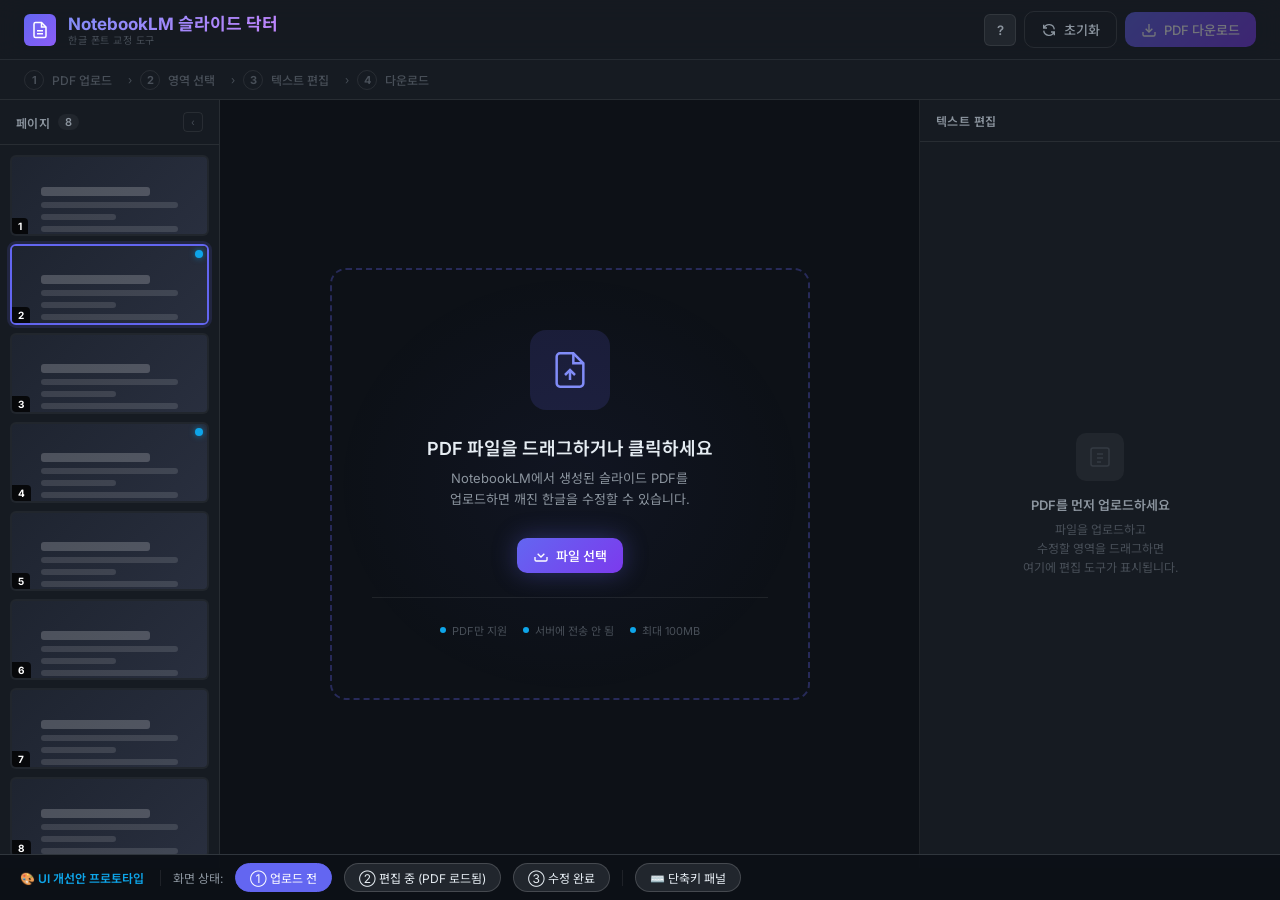
<file: ui-redesign-prototype.html>
<!DOCTYPE html>
<html lang="ko">
<head>
<meta charset="UTF-8">
<meta name="viewport" content="width=device-width, initial-scale=1.0">
<title>NotebookLM 슬라이드 닥터 — UI 개선안 프로토타입</title>
<link rel="preconnect" href="https://fonts.googleapis.com">
<link rel="preconnect" href="https://fonts.gstatic.com" crossorigin>
<link href="https://fonts.googleapis.com/css2?family=Noto+Sans+KR:wght@300;400;500;700&family=Inter:wght@400;500;600;700&display=swap" rel="stylesheet">
<style>
/* ═══════════════════════════════════════════════════════
   디자인 토큰 — v2 (개선안)
   ─────────────────────────────────────────────────────
   기존: 순수 검정(#0a0a0f) + 차가운 파랑 그라디언트
   개선: 따뜻한 차콜(#0d1117) + 인디고+틸 듀얼 액센트
════════════════════════════════════════════════════════ */
:root {
  /* ── 배경 계층 (3-tier elevation) ─────────── */
  --bg-app:      #0d1117;   /* 앱 전체 바닥 (기존 #0a0a0f) */
  --bg-surface:  #161b22;   /* 패널 표면 (기존 #12121a) */
  --bg-elevated: #21262d;   /* 입력·버튼 배경 (기존 #1a1a25) */
  --bg-overlay:  rgba(22,27,34,0.92); /* 글래스모피즘 */

  /* ── 텍스트 ───────────────────────────────── */
  --text-primary:   #e6edf3;  /* 기존보다 약간 따뜻한 흰색 */
  --text-secondary: #8b949e;
  --text-muted:     #484f58;
  --text-disabled:  #3d444d;

  /* ── 액센트 — 인디고 Primary + 틸 Secondary ─ */
  --accent:        #6366f1;   /* 기존과 동일 */
  --accent-light:  #818cf8;
  --accent-dim:    rgba(99,102,241,0.15);
  --accent-glow:   0 0 24px rgba(99,102,241,0.35);
  --teal:          #0ea5e9;   /* 신규: 정보·보조 액션 */
  --teal-dim:      rgba(14,165,233,0.15);

  /* ── 의미론적 색상 ────────────────────────── */
  --success:  #3fb950;
  --warning:  #d29922;
  --error:    #f85149;
  --info:     #58a6ff;

  /* ── 테두리 ───────────────────────────────── */
  --border:       rgba(255,255,255,0.08);
  --border-hover: rgba(255,255,255,0.16);
  --border-focus: var(--accent);

  /* ── 그림자 ───────────────────────────────── */
  --shadow-sm: 0 1px 3px rgba(0,0,0,0.4);
  --shadow-md: 0 4px 12px rgba(0,0,0,0.5);
  --shadow-lg: 0 8px 32px rgba(0,0,0,0.6);

  /* ── 치수 ─────────────────────────────────── */
  --header-h:       60px;
  --step-bar-h:     40px;         /* 신규: 워크플로우 스텝 바 */
  --panel-left-w:   220px;        /* 기존 180px → 220px */
  --panel-right-w:  360px;        /* 기존 300px → 360px */

  /* ── 타이포 ───────────────────────────────── */
  --font: 'Inter', 'Noto Sans KR', sans-serif;

  /* ── 라디우스 ─────────────────────────────── */
  --r-sm: 6px;
  --r-md: 10px;
  --r-lg: 16px;

  /* ── 전환 ─────────────────────────────────── */
  --t-fast: 0.13s ease;
  --t-mid:  0.22s ease;
}

/* ───────── Reset ───────── */
*, *::before, *::after { box-sizing: border-box; margin: 0; padding: 0; }
html, body { height: 100%; font-family: var(--font); font-size: 14px;
  color: var(--text-primary); background: var(--bg-app); overflow: hidden; }

/* ═══════════════════════════════════════════════
   DEMO 컨트롤 바 (프로토타입 전용)
═══════════════════════════════════════════════ */
.demo-bar {
  position: fixed; bottom: 0; left: 0; right: 0; z-index: 9999;
  background: rgba(13,17,23,0.97); border-top: 1px solid #30363d;
  padding: 8px 20px; display: flex; align-items: center; gap: 12px;
  font-size: 12px; color: var(--text-secondary);
}
.demo-bar span { font-weight: 600; color: var(--teal); margin-right: 4px; }
.demo-btn {
  padding: 5px 14px; border-radius: 20px; border: 1px solid var(--border-hover);
  background: var(--bg-elevated); color: var(--text-primary); cursor: pointer;
  font-size: 12px; font-family: var(--font); transition: all var(--t-fast);
}
.demo-btn:hover { border-color: var(--accent-light); color: var(--accent-light); }
.demo-btn.active { background: var(--accent); border-color: var(--accent); color: white; }
.demo-sep { height: 16px; width: 1px; background: var(--border); }

/* ═══════════════════════════════════════════════
   HEADER (개선)
   변경: 스텝 인디케이터 아래에 배치 → 헤더 높이 유지
         로고에 뱃지 추가 / 버튼 재설계
═══════════════════════════════════════════════ */
.header {
  height: var(--header-h); display: flex; align-items: center;
  justify-content: space-between; padding: 0 24px;
  background: var(--bg-overlay); backdrop-filter: blur(12px);
  border-bottom: 1px solid var(--border); position: relative; z-index: 100;
}
.header-logo {
  display: flex; align-items: center; gap: 12px;
}
.logo-icon {
  width: 32px; height: 32px; flex-shrink: 0;
  background: linear-gradient(135deg, var(--accent) 0%, #8b5cf6 100%);
  border-radius: var(--r-sm); display: flex; align-items: center;
  justify-content: center;
}
.logo-icon svg { width: 18px; height: 18px; color: white; }
.logo-text h1 {
  font-size: 17px; font-weight: 700;
  background: linear-gradient(135deg, #818cf8 0%, #c084fc 100%);
  -webkit-background-clip: text; -webkit-text-fill-color: transparent; background-clip: text;
  line-height: 1.2;
}
.logo-text .logo-sub {
  font-size: 10px; color: var(--text-muted); letter-spacing: 0.5px; line-height: 1;
}
.header-actions { display: flex; align-items: center; gap: 8px; }

/* ── 키보드 단축키 힌트 버튼 (신규) ── */
.btn-kbd {
  width: 32px; height: 32px; border-radius: var(--r-sm);
  background: var(--bg-elevated); border: 1px solid var(--border);
  color: var(--text-secondary); cursor: pointer; font-size: 13px; font-weight: 600;
  display: flex; align-items: center; justify-content: center;
  transition: all var(--t-fast); font-family: var(--font);
}
.btn-kbd:hover { border-color: var(--border-hover); color: var(--text-primary); }

.btn {
  display: inline-flex; align-items: center; gap: 7px;
  padding: 8px 16px; border-radius: var(--r-md); font-size: 13px; font-weight: 500;
  cursor: pointer; border: none; transition: all var(--t-fast); font-family: var(--font);
  white-space: nowrap;
}
.btn svg { width: 16px; height: 16px; flex-shrink: 0; }
.btn-ghost {
  background: transparent; border: 1px solid var(--border);
  color: var(--text-secondary);
}
.btn-ghost:hover { border-color: var(--border-hover); color: var(--text-primary); background: var(--bg-elevated); }
.btn-primary {
  background: linear-gradient(135deg, var(--accent) 0%, #7c3aed 100%);
  color: white; box-shadow: var(--accent-glow);
}
.btn-primary:hover:not(:disabled) { transform: translateY(-1px); }
.btn-primary:disabled { opacity: 0.4; cursor: not-allowed; box-shadow: none; }

/* ═══════════════════════════════════════════════
   STEP BAR (신규) — 워크플로우 4단계 표시
═══════════════════════════════════════════════ */
.step-bar {
  height: var(--step-bar-h); display: flex; align-items: center;
  padding: 0 24px; gap: 0;
  background: var(--bg-surface); border-bottom: 1px solid var(--border);
  overflow-x: auto;
}
.step-item {
  display: flex; align-items: center; gap: 8px; padding: 0 16px 0 0;
  font-size: 12px; font-weight: 500; color: var(--text-muted);
  white-space: nowrap; cursor: default;
}
.step-item:first-child { padding-left: 0; }
.step-num {
  width: 20px; height: 20px; border-radius: 50%; border: 1.5px solid var(--border);
  display: flex; align-items: center; justify-content: center;
  font-size: 11px; font-weight: 700; flex-shrink: 0;
}
.step-arrow { color: var(--text-muted); font-size: 11px; margin-right: 8px; }
/* 완료 상태 */
.step-item.done .step-num {
  background: var(--success); border-color: var(--success); color: white;
}
.step-item.done { color: var(--text-secondary); }
/* 활성 상태 */
.step-item.active .step-num {
  background: var(--accent); border-color: var(--accent); color: white;
  box-shadow: 0 0 10px rgba(99,102,241,0.5);
}
.step-item.active { color: var(--text-primary); }

/* ═══════════════════════════════════════════════
   MAIN LAYOUT
═══════════════════════════════════════════════ */
.main-content {
  display: flex;
  height: calc(100vh - var(--header-h) - var(--step-bar-h) - 32px); /* demo bar */
}

/* ───── 패널 공통 ───── */
.panel {
  background: var(--bg-surface); border-right: 1px solid var(--border);
  display: flex; flex-direction: column; overflow: hidden;
}
.panel-left  { width: var(--panel-left-w); flex-shrink: 0; }
.panel-center {
  flex: 1; background: var(--bg-app); border-right: 1px solid var(--border);
  display: flex; flex-direction: column; position: relative;
}
.panel-right { width: var(--panel-right-w); flex-shrink: 0; border-right: none; overflow-y: auto; }

.panel-header {
  display: flex; align-items: center; justify-content: space-between;
  padding: 12px 16px; border-bottom: 1px solid var(--border); flex-shrink: 0;
}
.panel-header-title { display: flex; align-items: center; gap: 8px; }
.panel-header h2, .panel-header h3 {
  font-size: 12px; font-weight: 600; color: var(--text-secondary);
  letter-spacing: 0.4px; text-transform: uppercase;
}

/* 패널 접기 버튼 (신규) */
.panel-collapse {
  width: 20px; height: 20px; border-radius: 4px;
  background: transparent; border: 1px solid var(--border);
  color: var(--text-muted); cursor: pointer; display: flex;
  align-items: center; justify-content: center; font-size: 10px;
  transition: all var(--t-fast); flex-shrink: 0;
}
.panel-collapse:hover { border-color: var(--border-hover); color: var(--text-primary); }

.badge {
  background: var(--bg-elevated); color: var(--text-secondary);
  font-size: 11px; font-weight: 600; padding: 1px 7px; border-radius: 10px;
}

/* ═══════════════════════════════════════════════
   LEFT PANEL — THUMBNAILS (개선)
   변경: 너비 220px / 썸네일 번호 오버레이 디자인 개선
         수정된 페이지에 뱃지 표시
═══════════════════════════════════════════════ */
.thumbnail-container {
  flex: 1; overflow-y: auto; padding: 10px;
  display: flex; flex-direction: column; gap: 8px;
}
.thumbnail-item {
  position: relative; cursor: pointer; border-radius: var(--r-sm);
  overflow: hidden; border: 2px solid transparent;
  transition: all var(--t-fast); background: var(--bg-elevated);
}
.thumbnail-item:hover { border-color: var(--border-hover); }
.thumbnail-item.active {
  border-color: var(--accent);
  box-shadow: 0 0 0 3px var(--accent-dim);
}
.thumbnail-item canvas { width: 100%; display: block; }

/* 썸네일 번호 — 개선: 왼쪽 하단 배치, 더 선명 */
.thumb-num {
  position: absolute; bottom: 0; left: 0;
  background: rgba(0,0,0,0.8); color: #fff;
  font-size: 10px; font-weight: 700;
  padding: 2px 6px; border-top-right-radius: 4px;
  letter-spacing: 0.3px;
}
/* 수정된 페이지 뱃지 (신규) */
.thumb-edited {
  position: absolute; top: 4px; right: 4px;
  width: 8px; height: 8px; border-radius: 50%;
  background: var(--teal); box-shadow: 0 0 6px rgba(14,165,233,0.6);
}

/* 썸네일 목 데이터 */
.mock-thumb {
  height: 110px; background: linear-gradient(135deg, #1e2430 0%, #2a3040 100%);
  display: flex; align-items: center; justify-content: center;
}
.mock-thumb-lines { width: 70%; }
.mock-line {
  height: 6px; border-radius: 3px; background: rgba(255,255,255,0.12);
  margin-bottom: 6px;
}
.mock-line.title { height: 9px; width: 80%; background: rgba(255,255,255,0.2); }
.mock-line.short { width: 55%; }

/* ═══════════════════════════════════════════════
   CENTER PANEL — CANVAS (개선)
   변경: 빈 상태 개선 / 컨트롤바 재설계
═══════════════════════════════════════════════ */
/* ── 업로드 영역 ── */
.upload-area {
  flex: 1; display: flex; align-items: center; justify-content: center; padding: 40px;
}
.upload-dropzone {
  text-align: center; max-width: 480px; width: 100%;
  padding: 60px 40px; border: 2px dashed rgba(99,102,241,0.3);
  border-radius: var(--r-lg); transition: all var(--t-mid); cursor: pointer;
  background: radial-gradient(ellipse at center, rgba(99,102,241,0.05) 0%, transparent 70%);
}
.upload-dropzone:hover, .upload-dropzone.drag { border-color: var(--accent); background: var(--accent-dim); }
.upload-icon-wrap {
  width: 80px; height: 80px; border-radius: var(--r-lg); margin: 0 auto 24px;
  background: var(--accent-dim); display: flex; align-items: center; justify-content: center;
}
.upload-icon-wrap svg { width: 40px; height: 40px; color: var(--accent-light); }
.upload-dropzone h3 { font-size: 18px; font-weight: 600; margin-bottom: 8px; }
.upload-dropzone p { color: var(--text-secondary); font-size: 13px; margin-bottom: 28px; line-height: 1.6; }
.upload-tips {
  display: flex; gap: 16px; margin-top: 24px; padding-top: 24px;
  border-top: 1px solid var(--border); justify-content: center; flex-wrap: wrap;
}
.upload-tip {
  display: flex; align-items: center; gap: 6px;
  font-size: 11px; color: var(--text-muted);
}
.tip-dot { width: 6px; height: 6px; border-radius: 50%; background: var(--teal); flex-shrink: 0; }

/* ── 캔버스 목 (활성 상태) ── */
.canvas-mock {
  flex: 1; display: flex; align-items: center; justify-content: center;
  padding: 24px; overflow: auto;
}
.slide-mock {
  width: 560px; height: 315px; border-radius: var(--r-md);
  background: linear-gradient(160deg, #1a2035 0%, #252d45 100%);
  box-shadow: var(--shadow-lg), 0 0 0 1px rgba(255,255,255,0.05);
  position: relative; display: flex; flex-direction: column;
  padding: 32px 40px; flex-shrink: 0;
}
.slide-title-mock {
  font-size: 22px; font-weight: 700; color: white; margin-bottom: 16px;
  letter-spacing: -0.3px;
}
.slide-body-mock { display: flex; flex-direction: column; gap: 10px; flex: 1; }
.slide-line { height: 7px; border-radius: 4px; background: rgba(255,255,255,0.15); }
.slide-line.s  { width: 55%; }
.slide-line.m  { width: 75%; }
.slide-line.l  { width: 90%; }
/* 깨진 글자 영역 (교정 대상) */
.broken-box {
  position: absolute; bottom: 60px; right: 48px;
  padding: 6px 10px; background: rgba(248,81,73,0.15);
  border: 1px dashed var(--error); border-radius: 4px;
  font-size: 12px; color: #f85149; font-family: monospace; cursor: pointer;
}
.broken-box::after { content: ' ← 수정 대상'; font-size: 10px; opacity: 0.7; }
/* 선택 박스 오버레이 */
.select-overlay {
  position: absolute; bottom: 52px; right: 40px;
  width: 148px; height: 38px;
  border: 2px solid var(--accent); background: rgba(99,102,241,0.15);
  border-radius: 4px; pointer-events: none;
}
.select-overlay::before {
  content: '선택됨'; position: absolute; top: -20px; left: 0;
  font-size: 10px; color: var(--accent-light); white-space: nowrap;
}

/* ── 하단 컨트롤바 (개선) ── */
.canvas-controls {
  display: flex; align-items: center; gap: 8px;
  padding: 10px 16px; background: var(--bg-overlay); backdrop-filter: blur(8px);
  border-top: 1px solid var(--border); flex-shrink: 0;
}
.icon-btn {
  width: 32px; height: 32px; border-radius: var(--r-sm);
  background: var(--bg-elevated); border: 1px solid var(--border);
  color: var(--text-secondary); cursor: pointer; display: flex;
  align-items: center; justify-content: center; transition: all var(--t-fast);
}
.icon-btn:hover { color: var(--text-primary); border-color: var(--border-hover); }
.icon-btn svg { width: 15px; height: 15px; }
.v-divider { width: 1px; height: 18px; background: var(--border); margin: 0 4px; }
.zoom-slider {
  width: 100px; height: 4px; -webkit-appearance: none; appearance: none;
  background: var(--border); border-radius: 2px; cursor: pointer;
}
.zoom-slider::-webkit-slider-thumb {
  -webkit-appearance: none; width: 14px; height: 14px;
  background: var(--accent); border-radius: 50%; cursor: pointer;
}
.zoom-label { font-size: 12px; color: var(--text-secondary); min-width: 44px; text-align: center; }
/* 신규: 선택 힌트 칩 */
.hint-chip {
  margin-left: auto; display: flex; align-items: center; gap: 6px;
  padding: 4px 10px; background: var(--teal-dim); border: 1px solid rgba(14,165,233,0.25);
  border-radius: 20px; font-size: 11px; color: var(--teal);
}
.hint-chip svg { width: 12px; height: 12px; }

/* ═══════════════════════════════════════════════
   RIGHT PANEL — EDITOR (개선)
   주요 변경:
   1. OCR 결과 영역 개선 (로딩 스피너 통합)
   2. 툴바 재설계 — B/I/U 36px, 글자색에 hex 표시
   3. 액션 버튼 전면 재설계 — 아이콘 + 한 줄 레이블
   4. 적용된 수정 목록 개선
═══════════════════════════════════════════════ */
.editor-form { padding: 16px; display: flex; flex-direction: column; gap: 14px; }

.form-label {
  font-size: 11px; font-weight: 600; color: var(--text-muted);
  letter-spacing: 0.4px; text-transform: uppercase; margin-bottom: 5px;
}

/* ── OCR 결과 (개선) ── */
.ocr-box {
  background: var(--bg-elevated); border: 1px solid var(--border);
  border-radius: var(--r-sm); padding: 10px 12px; font-size: 13px;
  min-height: 56px; position: relative; line-height: 1.6;
  color: var(--text-primary);
}
.ocr-box .ocr-placeholder { color: var(--text-muted); }
/* 신규: 신뢰도 뱃지 */
.ocr-confidence {
  position: absolute; top: 8px; right: 8px;
  padding: 1px 7px; border-radius: 10px; font-size: 10px; font-weight: 600;
}
.ocr-confidence.high { background: rgba(63,185,80,0.15); color: var(--success); }
.ocr-confidence.low  { background: rgba(210,153,34,0.15); color: var(--warning); }

/* ── 텍스트 입력 ── */
.text-input {
  width: 100%; padding: 10px 12px; background: var(--bg-elevated);
  border: 1px solid var(--border); border-radius: var(--r-sm);
  color: var(--text-primary); font-family: var(--font); font-size: 14px;
  resize: vertical; min-height: 72px; line-height: 1.6;
  transition: border-color var(--t-fast);
}
.text-input:focus { outline: none; border-color: var(--accent); }

/* ── 개선된 툴바 ── */
.toolbar {
  background: var(--bg-elevated); border: 1px solid var(--border);
  border-radius: var(--r-md); padding: 10px;
  display: flex; flex-direction: column; gap: 8px;
}
.toolbar-section {
  display: flex; flex-direction: column; gap: 6px;
  padding-bottom: 8px; border-bottom: 1px solid var(--border);
}
.toolbar-section:last-child { border-bottom: none; padding-bottom: 0; }
.toolbar-section-label {
  font-size: 10px; font-weight: 700; color: var(--text-muted);
  text-transform: uppercase; letter-spacing: 0.5px;
}
.toolbar-row { display: flex; align-items: center; gap: 5px; }

/* 폰트 셀렉트 */
.font-select {
  flex: 1; height: 30px; background: var(--bg-app);
  border: 1px solid var(--border); border-radius: 4px;
  color: var(--text-primary); font-family: var(--font); font-size: 12px;
  padding: 0 6px; cursor: pointer;
}
.font-select:focus { outline: none; border-color: var(--accent); }

/* 폰트 크기 스피너 (신규: +/- 버튼) */
.font-size-spinner {
  display: flex; align-items: center; border: 1px solid var(--border);
  border-radius: 4px; overflow: hidden; background: var(--bg-app); height: 30px;
}
.spinner-btn {
  width: 24px; height: 30px; background: var(--bg-elevated); border: none;
  color: var(--text-secondary); cursor: pointer; font-size: 14px; font-weight: 500;
  display: flex; align-items: center; justify-content: center;
  transition: all var(--t-fast); flex-shrink: 0;
}
.spinner-btn:hover { background: var(--border); color: var(--text-primary); }
.font-size-val {
  width: 38px; text-align: center; font-size: 12px; color: var(--text-primary);
  background: transparent; border: none; font-family: var(--font);
  border-left: 1px solid var(--border); border-right: 1px solid var(--border);
}
.font-size-val:focus { outline: none; }

/* B/I/U 버튼 (개선: 36px, 더 명확) */
.fmt-btn-group {
  display: flex; gap: 2px; background: var(--bg-app);
  padding: 2px; border-radius: 5px; border: 1px solid var(--border);
}
.fmt-btn {
  width: 34px; height: 28px; border-radius: 3px; border: none;
  background: transparent; color: var(--text-secondary); cursor: pointer;
  display: flex; align-items: center; justify-content: center;
  transition: all var(--t-fast); font-family: var(--font); font-size: 13px; font-weight: 700;
}
.fmt-btn:hover { background: var(--border); color: var(--text-primary); }
.fmt-btn.active { background: var(--accent); color: white; }

/* 색상 피커 (개선: 스와치 + hex 코드 표시) */
.color-picker-row {
  display: flex; align-items: center; gap: 6px;
}
.color-swatch {
  width: 30px; height: 30px; border-radius: 4px; border: 2px solid var(--border);
  cursor: pointer; overflow: hidden; flex-shrink: 0;
}
.color-swatch input[type="color"] {
  width: 40px; height: 40px; border: none; cursor: pointer;
  transform: translate(-4px, -4px); margin: 0; padding: 0;
  background: none;
}
.color-hex {
  flex: 1; height: 30px; background: var(--bg-app); border: 1px solid var(--border);
  border-radius: 4px; color: var(--text-secondary); font-size: 12px; font-family: monospace;
  padding: 0 8px; display: flex; align-items: center;
}
.color-presets { display: flex; gap: 4px; flex-wrap: wrap; margin-top: 4px; }
.color-preset {
  width: 18px; height: 18px; border-radius: 3px; cursor: pointer;
  border: 1.5px solid transparent; transition: all var(--t-fast);
}
.color-preset:hover { border-color: white; transform: scale(1.15); }

/* 정렬 버튼 */
.align-btn {
  flex: 1; height: 28px; border: 1px solid var(--border); border-radius: 4px;
  background: var(--bg-app); color: var(--text-secondary); cursor: pointer;
  display: flex; align-items: center; justify-content: center;
  transition: all var(--t-fast);
}
.align-btn:hover { border-color: var(--border-hover); color: var(--text-primary); }
.align-btn.active { background: var(--accent-dim); border-color: var(--accent); color: var(--accent-light); }
.align-btn svg { width: 14px; height: 14px; }

/* 불투명도 슬라이더 */
.opacity-row { display: flex; align-items: center; gap: 8px; }
.opacity-slider {
  flex: 1; height: 4px; -webkit-appearance: none; appearance: none;
  background: linear-gradient(to right, var(--bg-app), var(--text-primary));
  border-radius: 2px; cursor: pointer;
}
.opacity-slider::-webkit-slider-thumb {
  -webkit-appearance: none; width: 14px; height: 14px;
  background: white; border: 2px solid var(--accent); border-radius: 50%; cursor: pointer;
}
.opacity-val { font-size: 11px; color: var(--text-secondary); min-width: 32px; text-align: right; }

/* ── 경고 알림 (개선) ── */
.font-warning {
  display: flex; align-items: center; gap: 8px;
  padding: 8px 10px; border-radius: var(--r-sm);
  background: rgba(210,153,34,0.1); border: 1px solid rgba(210,153,34,0.25);
  font-size: 11px; color: var(--warning);
}
.font-warning svg { width: 14px; height: 14px; flex-shrink: 0; }
.font-warning a { color: var(--info); margin-left: auto; font-size: 11px; }

/* ── 액션 버튼 (전면 재설계) ── */
.action-btns { display: flex; flex-direction: column; gap: 6px; }
/* 적용 버튼 — 가장 크고 눈에 띄게 */
.action-apply {
  width: 100%; padding: 12px 16px; border-radius: var(--r-md);
  background: linear-gradient(135deg, var(--accent) 0%, #7c3aed 100%);
  color: white; border: none; cursor: pointer; font-family: var(--font);
  font-size: 14px; font-weight: 600; display: flex; align-items: center;
  justify-content: center; gap: 8px; transition: all var(--t-fast);
  box-shadow: var(--accent-glow);
}
.action-apply:hover { transform: translateY(-1px); }
.action-apply svg { width: 16px; height: 16px; }
/* 보조 버튼 행 */
.action-row { display: flex; gap: 6px; }
.action-secondary {
  flex: 1; padding: 9px 12px; border-radius: var(--r-sm);
  border: 1px solid var(--border); background: var(--bg-elevated);
  color: var(--text-secondary); cursor: pointer; font-family: var(--font);
  font-size: 12px; font-weight: 500; display: flex; align-items: center;
  justify-content: center; gap: 6px; transition: all var(--t-fast);
}
.action-secondary:hover { border-color: var(--border-hover); color: var(--text-primary); }
.action-secondary svg { width: 14px; height: 14px; }
/* 워터마크 버튼 — 틸 강조 */
.action-watermark {
  flex: 1; padding: 9px 12px; border-radius: var(--r-sm);
  border: 1px solid rgba(14,165,233,0.3); background: var(--teal-dim);
  color: var(--teal); cursor: pointer; font-family: var(--font);
  font-size: 12px; font-weight: 500; display: flex; align-items: center;
  justify-content: center; gap: 6px; transition: all var(--t-fast);
}
.action-watermark:hover { border-color: var(--teal); }
.action-watermark svg { width: 14px; height: 14px; }

/* ── 수정 목록 (개선) ── */
.overlay-list { border-top: 1px solid var(--border); }
.overlay-item {
  display: flex; align-items: center; gap: 8px;
  padding: 9px 14px; border-bottom: 1px solid var(--border);
  cursor: pointer; transition: background var(--t-fast);
}
.overlay-item:last-child { border-bottom: none; }
.overlay-item:hover { background: var(--bg-elevated); }
.overlay-dot {
  width: 8px; height: 8px; border-radius: 50%;
  background: var(--accent); flex-shrink: 0;
}
.overlay-dot.teal { background: var(--teal); }
.overlay-label { flex: 1; font-size: 12px; color: var(--text-primary); overflow: hidden; text-overflow: ellipsis; white-space: nowrap; }
.overlay-page { font-size: 10px; color: var(--text-muted); white-space: nowrap; }
.overlay-del { color: var(--text-muted); cursor: pointer; padding: 4px; font-size: 14px; line-height: 1; }
.overlay-del:hover { color: var(--error); }

/* ── 빈 상태 (개선) ── */
.empty-state {
  flex: 1; display: flex; flex-direction: column;
  align-items: center; justify-content: center; padding: 32px 20px;
  text-align: center; color: var(--text-muted);
}
.empty-icon {
  width: 48px; height: 48px; border-radius: var(--r-md); margin-bottom: 14px;
  background: var(--bg-elevated); display: flex; align-items: center; justify-content: center;
}
.empty-icon svg { width: 24px; height: 24px; opacity: 0.5; }
.empty-state h4 { font-size: 13px; font-weight: 600; color: var(--text-secondary); margin-bottom: 6px; }
.empty-state p { font-size: 12px; line-height: 1.6; }

/* ═══════════════════════════════════════════════
   키보드 단축키 패널 (신규)
   '?' 버튼 클릭 시 표시
═══════════════════════════════════════════════ */
.kbd-panel {
  position: fixed; top: 0; right: 0; bottom: 0;
  width: 320px; background: var(--bg-surface);
  border-left: 1px solid var(--border); z-index: 500;
  transform: translateX(100%); transition: transform var(--t-mid);
  display: flex; flex-direction: column;
}
.kbd-panel.open { transform: translateX(0); }
.kbd-panel-header {
  display: flex; align-items: center; justify-content: space-between;
  padding: 16px 20px; border-bottom: 1px solid var(--border);
}
.kbd-panel-header h3 { font-size: 14px; font-weight: 600; }
.kbd-close { background: none; border: none; color: var(--text-muted); cursor: pointer; font-size: 18px; }
.kbd-close:hover { color: var(--text-primary); }
.kbd-list { padding: 16px 20px; display: flex; flex-direction: column; gap: 4px; overflow-y: auto; }
.kbd-item {
  display: flex; align-items: center; justify-content: space-between;
  padding: 8px 0; border-bottom: 1px solid var(--border);
}
.kbd-item:last-child { border-bottom: none; }
.kbd-desc { font-size: 13px; color: var(--text-secondary); }
.kbd-keys { display: flex; gap: 3px; }
.kbd-key {
  padding: 2px 7px; background: var(--bg-elevated);
  border: 1px solid var(--border-hover); border-radius: 4px;
  font-size: 11px; font-weight: 600; color: var(--text-primary);
  font-family: 'Inter', monospace;
}
.kbd-group-title {
  font-size: 10px; font-weight: 700; color: var(--text-muted);
  text-transform: uppercase; letter-spacing: 0.5px;
  padding: 12px 0 4px;
}

/* ═══════════════════════════════════════════════
   토스트 (개선)
═══════════════════════════════════════════════ */
.toast-wrap {
  position: fixed; bottom: 56px; right: 24px; z-index: 600;
  display: flex; flex-direction: column; gap: 8px; pointer-events: none;
}
.toast-item {
  display: flex; align-items: flex-start; gap: 12px;
  padding: 12px 16px; background: var(--bg-surface);
  backdrop-filter: blur(12px); border: 1px solid var(--border);
  border-radius: var(--r-md); box-shadow: var(--shadow-lg);
  max-width: 320px; pointer-events: auto;
  animation: toastIn 0.25s ease;
}
.toast-item.success { border-left: 3px solid var(--success); }
.toast-item.error   { border-left: 3px solid var(--error); }
.toast-item.info    { border-left: 3px solid var(--info); }
.toast-icon { width: 18px; height: 18px; flex-shrink: 0; margin-top: 1px; }
.toast-body h4 { font-size: 13px; font-weight: 600; margin-bottom: 2px; }
.toast-body p  { font-size: 12px; color: var(--text-secondary); }
@keyframes toastIn { from { opacity:0; transform: translateY(8px); } to { opacity:1; transform: translateY(0); } }

/* ═══════════════════════════════════════════════
   반응형 레이아웃 (신규)
   Tablet: 768–1199px — 왼쪽 패널 숨김
   Mobile: < 768px   — 하단 탭 바 방식
═══════════════════════════════════════════════ */
@media (max-width: 1199px) {
  :root { --panel-left-w: 0px; }
  .panel-left { display: none; }
}
@media (max-width: 767px) {
  :root {
    --panel-right-w: 100%;
    --header-h: 52px;
    --step-bar-h: 36px;
  }
  .main-content { flex-direction: column; }
  .panel-center { min-height: 45vh; }
  .panel-right  { border-top: 1px solid var(--border); }
  .header-logo .logo-text .logo-sub { display: none; }
}

/* ═══════════════════════════════════════════════
   스크롤바
═══════════════════════════════════════════════ */
::-webkit-scrollbar { width: 6px; height: 6px; }
::-webkit-scrollbar-track { background: transparent; }
::-webkit-scrollbar-thumb { background: var(--bg-elevated); border-radius: 3px; }
::-webkit-scrollbar-thumb:hover { background: var(--border-hover); }

/* ───────────────────────────────────────── */
.mt-2 { margin-top: 6px; }
</style>
</head>
<body>

<!-- ─── DEMO BAR ───────────────────────────────────── -->
<div class="demo-bar">
  <span>🎨 UI 개선안 프로토타입</span>
  <div class="demo-sep"></div>
  화면 상태:
  <button class="demo-btn active" onclick="setView('upload')">① 업로드 전</button>
  <button class="demo-btn" onclick="setView('editing')">② 편집 중 (PDF 로드됨)</button>
  <button class="demo-btn" onclick="setView('done')">③ 수정 완료</button>
  <div class="demo-sep"></div>
  <button class="demo-btn" onclick="toggleKbd()">⌨️ 단축키 패널</button>
</div>

<!-- ─── HEADER ──────────────────────────────────────── -->
<header class="header">
  <div class="header-logo">
    <div class="logo-icon">
      <svg viewBox="0 0 24 24" fill="none" stroke="currentColor" stroke-width="2">
        <path d="M14 2H6a2 2 0 0 0-2 2v16a2 2 0 0 0 2 2h12a2 2 0 0 0 2-2V8z"/>
        <polyline points="14 2 14 8 20 8"/>
        <line x1="16" y1="13" x2="8" y2="13"/>
        <line x1="16" y1="17" x2="8" y2="17"/>
      </svg>
    </div>
    <div class="logo-text">
      <h1>NotebookLM 슬라이드 닥터</h1>
      <div class="logo-sub">한글 폰트 교정 도구</div>
    </div>
  </div>
  <div class="header-actions">
    <button class="btn-kbd" title="키보드 단축키 (?)">?</button>
    <button class="btn btn-ghost">
      <svg viewBox="0 0 24 24" fill="none" stroke="currentColor" stroke-width="2">
        <path d="M4 4v5h.582m15.356 2A8.001 8.001 0 004.582 9m0 0H9m11 11v-5h-.581m0 0a8.003 8.003 0 01-15.357-2m15.357 2H15"/>
      </svg>
      초기화
    </button>
    <button class="btn btn-primary" id="downloadBtn" disabled>
      <svg viewBox="0 0 24 24" fill="none" stroke="currentColor" stroke-width="2">
        <path d="M21 15v4a2 2 0 0 1-2 2H5a2 2 0 0 1-2-2v-4"/>
        <polyline points="7 10 12 15 17 10"/>
        <line x1="12" y1="15" x2="12" y2="3"/>
      </svg>
      PDF 다운로드
    </button>
  </div>
</header>

<!-- ─── STEP BAR (신규) ──────────────────────────────── -->
<div class="step-bar">
  <div class="step-item" id="step1">
    <div class="step-num">1</div>
    PDF 업로드
  </div>
  <span class="step-arrow">›</span>
  <div class="step-item" id="step2">
    <div class="step-num">2</div>
    영역 선택
  </div>
  <span class="step-arrow">›</span>
  <div class="step-item" id="step3">
    <div class="step-num">3</div>
    텍스트 편집
  </div>
  <span class="step-arrow">›</span>
  <div class="step-item" id="step4">
    <div class="step-num">4</div>
    다운로드
  </div>
</div>

<!-- ─── MAIN ─────────────────────────────────────────── -->
<div class="main-content">

  <!-- LEFT: 썸네일 패널 -->
  <aside class="panel panel-left">
    <div class="panel-header">
      <div class="panel-header-title">
        <h2>페이지</h2>
        <span class="badge" id="pageCount">8</span>
      </div>
      <button class="panel-collapse" title="패널 접기">‹</button>
    </div>
    <div class="thumbnail-container" id="thumbContainer">
      <!-- 썸네일 목 데이터 -->
    </div>
  </aside>

  <!-- CENTER: 캔버스 -->
  <section class="panel panel-center">

    <!-- 업로드 영역 (초기 상태) -->
    <div class="upload-area" id="uploadView">
      <div class="upload-dropzone" id="dropzone">
        <div class="upload-icon-wrap">
          <svg viewBox="0 0 24 24" fill="none" stroke="currentColor" stroke-width="1.5">
            <path d="M14 2H6a2 2 0 0 0-2 2v16a2 2 0 0 0 2 2h12a2 2 0 0 0 2-2V8z"/>
            <polyline points="14 2 14 8 20 8"/>
            <path d="M12 18v-6"/><path d="M9 15l3-3 3 3"/>
          </svg>
        </div>
        <h3>PDF 파일을 드래그하거나 클릭하세요</h3>
        <p>NotebookLM에서 생성된 슬라이드 PDF를<br>업로드하면 깨진 한글을 수정할 수 있습니다.</p>
        <button class="btn btn-primary">
          <svg viewBox="0 0 24 24" fill="none" stroke="currentColor" stroke-width="2">
            <path d="M21 15v4a2 2 0 0 1-2 2H5a2 2 0 0 1-2-2v-4"/>
            <polyline points="7 10 12 15 17 10"/>
          </svg>
          파일 선택
        </button>
        <div class="upload-tips">
          <div class="upload-tip"><div class="tip-dot"></div> PDF만 지원</div>
          <div class="upload-tip"><div class="tip-dot"></div> 서버에 전송 안 됨</div>
          <div class="upload-tip"><div class="tip-dot"></div> 최대 100MB</div>
        </div>
      </div>
    </div>

    <!-- 캔버스 뷰 (PDF 로드 후) -->
    <div class="canvas-mock" id="canvasView" style="display:none">
      <div class="slide-mock">
        <div class="slide-title-mock">AI 활용 연구 동향 2025</div>
        <div class="slide-body-mock">
          <div class="slide-line l"></div>
          <div class="slide-line m"></div>
          <div class="slide-line s"></div>
          <div class="slide-line l"></div>
          <div class="slide-line m"></div>
        </div>
        <!-- 깨진 글자 영역 -->
        <div class="broken-box" id="brokenBox">뻁뻌뺵뻀뻁</div>
        <!-- 선택 박스 (편집 모드) -->
        <div class="select-overlay" id="selectOverlay" style="display:none"></div>
      </div>
    </div>

    <!-- 하단 컨트롤바 -->
    <div class="canvas-controls" id="canvasCtrl" style="display:none">
      <button class="icon-btn" title="화면에 맞춤">
        <svg viewBox="0 0 24 24" fill="none" stroke="currentColor" stroke-width="2">
          <path d="M8 3H5a2 2 0 0 0-2 2v3m18 0V5a2 2 0 0 0-2-2h-3m0 18h3a2 2 0 0 0 2-2v-3M3 16v3a2 2 0 0 0 2 2h3"/>
        </svg>
      </button>
      <div class="v-divider"></div>
      <button class="icon-btn" title="축소 (-)">
        <svg viewBox="0 0 24 24" fill="none" stroke="currentColor" stroke-width="2">
          <circle cx="11" cy="11" r="8"/><line x1="21" y1="21" x2="16.65" y2="16.65"/>
          <line x1="8" y1="11" x2="14" y2="11"/>
        </svg>
      </button>
      <input type="range" class="zoom-slider" min="25" max="200" value="100">
      <button class="icon-btn" title="확대 (+)">
        <svg viewBox="0 0 24 24" fill="none" stroke="currentColor" stroke-width="2">
          <circle cx="11" cy="11" r="8"/><line x1="21" y1="21" x2="16.65" y2="16.65"/>
          <line x1="11" y1="8" x2="11" y2="14"/><line x1="8" y1="11" x2="14" y2="11"/>
        </svg>
      </button>
      <span class="zoom-label">100%</span>
      <div class="v-divider"></div>
      <div class="hint-chip" id="hintChip">
        <svg viewBox="0 0 24 24" fill="none" stroke="currentColor" stroke-width="2">
          <path d="M1 6s+2-2 5-2 5 2 5 2M1 12s+2-2 5-2 5 2 5 2M1 18s+2-2 5-2 5 2 5 2"/>
        </svg>
        드래그하여 수정할 영역 선택
      </div>
    </div>
  </section>

  <!-- RIGHT: 편집 패널 -->
  <aside class="panel panel-right">
    <div class="panel-header">
      <div class="panel-header-title">
        <h2>텍스트 편집</h2>
      </div>
    </div>

    <!-- 빈 상태 -->
    <div class="empty-state" id="emptyState">
      <div class="empty-icon">
        <svg viewBox="0 0 24 24" fill="none" stroke="currentColor" stroke-width="1.5">
          <rect x="3" y="3" width="18" height="18" rx="2"/>
          <path d="M9 9h6M9 13h6M9 17h4"/>
        </svg>
      </div>
      <h4 id="emptyTitle">PDF를 먼저 업로드하세요</h4>
      <p id="emptyDesc">파일을 업로드하고<br>수정할 영역을 드래그하면<br>여기에 편집 도구가 표시됩니다.</p>
    </div>

    <!-- 편집 폼 -->
    <div class="editor-form" id="editorForm" style="display:none">

      <!-- OCR 결과 -->
      <div>
        <div class="form-label">🔍 OCR 인식 결과</div>
        <div class="ocr-box">
          <span id="ocrText">뻁뻌뺵뻀뻁 (인식 완료)</span>
          <div class="ocr-confidence high">신뢰도 94%</div>
        </div>
      </div>

      <!-- 텍스트 입력 -->
      <div>
        <div class="form-label">✏️ 수정할 텍스트</div>
        <textarea class="text-input" placeholder="수정할 텍스트를 입력하세요" rows="3">연구 동향 분석</textarea>
      </div>

      <!-- 툴바 -->
      <div class="toolbar">
        <!-- 글꼴 섹션 -->
        <div class="toolbar-section">
          <div class="toolbar-section-label">글꼴</div>
          <div class="toolbar-row">
            <select class="font-select">
              <option>Pretendard Regular</option>
              <option>Pretendard Bold</option>
              <option>나눔고딕</option>
              <option>맑은 고딕</option>
            </select>
          </div>
          <div class="toolbar-row">
            <!-- 폰트 크기 스피너 -->
            <div class="font-size-spinner">
              <button class="spinner-btn">−</button>
              <input class="font-size-val" value="24" type="number" min="8" max="200">
              <button class="spinner-btn">+</button>
            </div>
            <div class="v-divider"></div>
            <!-- B/I/U -->
            <div class="fmt-btn-group">
              <button class="fmt-btn active" title="굵게 (Ctrl+B)"><b>B</b></button>
              <button class="fmt-btn" title="기울임 (Ctrl+I)"><i>I</i></button>
              <button class="fmt-btn" title="밑줄 (Ctrl+U)" style="text-decoration:underline">U</button>
            </div>
          </div>
          <!-- 글자색 피커 (개선) -->
          <div class="toolbar-row color-picker-row">
            <div class="color-swatch">
              <input type="color" value="#000000">
            </div>
            <div class="color-hex">#000000</div>
          </div>
          <div class="color-presets">
            <div class="color-preset" style="background:#000000" title="검정"></div>
            <div class="color-preset" style="background:#ffffff;border-color:#666" title="흰색"></div>
            <div class="color-preset" style="background:#1e3a5f" title="진청"></div>
            <div class="color-preset" style="background:#2563eb" title="파랑"></div>
            <div class="color-preset" style="background:#dc2626" title="빨강"></div>
            <div class="color-preset" style="background:#16a34a" title="초록"></div>
            <div class="color-preset" style="background:#d97706" title="주황"></div>
            <div class="color-preset" style="background:#7c3aed" title="보라"></div>
          </div>
        </div>

        <!-- 단락 섹션 -->
        <div class="toolbar-section">
          <div class="toolbar-section-label">단락</div>
          <div class="toolbar-row">
            <button class="align-btn active" title="왼쪽 정렬">
              <svg viewBox="0 0 24 24" fill="none" stroke="currentColor" stroke-width="2">
                <line x1="21" y1="6" x2="3" y2="6"/><line x1="17" y1="10" x2="3" y2="10"/>
                <line x1="21" y1="14" x2="3" y2="14"/><line x1="17" y1="18" x2="3" y2="18"/>
              </svg>
            </button>
            <button class="align-btn" title="가운데 정렬">
              <svg viewBox="0 0 24 24" fill="none" stroke="currentColor" stroke-width="2">
                <line x1="21" y1="6" x2="3" y2="6"/><line x1="18" y1="10" x2="6" y2="10"/>
                <line x1="21" y1="14" x2="3" y2="14"/><line x1="18" y1="18" x2="6" y2="18"/>
              </svg>
            </button>
            <button class="align-btn" title="오른쪽 정렬">
              <svg viewBox="0 0 24 24" fill="none" stroke="currentColor" stroke-width="2">
                <line x1="21" y1="6" x2="3" y2="6"/><line x1="21" y1="10" x2="7" y2="10"/>
                <line x1="21" y1="14" x2="3" y2="14"/><line x1="21" y1="18" x2="7" y2="18"/>
              </svg>
            </button>
          </div>
        </div>

        <!-- 효과 섹션 -->
        <div class="toolbar-section">
          <div class="toolbar-section-label">배경 불투명도</div>
          <div class="opacity-row">
            <input type="range" class="opacity-slider" min="0" max="100" value="100">
            <span class="opacity-val">100%</span>
          </div>
        </div>
      </div>

      <!-- 폰트 경고 -->
      <div class="font-warning">
        <svg viewBox="0 0 24 24" fill="none" stroke="currentColor" stroke-width="2">
          <circle cx="12" cy="12" r="10"/>
          <line x1="12" y1="8" x2="12" y2="12"/>
          <line x1="12" y1="16" x2="12.01" y2="16"/>
        </svg>
        <span>Pretendard 폰트가 설치되지 않았습니다.</span>
        <a href="#">다운로드</a>
      </div>

      <!-- 액션 버튼 (재설계) -->
      <div class="action-btns">
        <button class="action-apply">
          <svg viewBox="0 0 24 24" fill="none" stroke="currentColor" stroke-width="2">
            <polyline points="20 6 9 17 4 12"/>
          </svg>
          이 페이지에 적용
        </button>
        <div class="action-row">
          <button class="action-secondary">
            <svg viewBox="0 0 24 24" fill="none" stroke="currentColor" stroke-width="2">
              <path d="M1 12s4-8 11-8 11 8 11 8-4 8-11 8-11-8-11-8z"/>
              <circle cx="12" cy="12" r="3"/>
            </svg>
            미리보기
          </button>
          <button class="action-watermark">
            <svg viewBox="0 0 24 24" fill="none" stroke="currentColor" stroke-width="2">
              <path d="M3 3l18 18M10.5 10.677A2 2 0 0013.5 13.5M7.362 7.561A6 6 0 0116.5 14.1M3 3s2 2 3.5 4.5M21 21s-2-2-3.5-4.5"/>
            </svg>
            전체 워터마크 제거
          </button>
        </div>
      </div>
    </div>

    <!-- 적용된 수정 목록 -->
    <div class="overlay-list" id="overlayList" style="display:none">
      <div class="panel-header">
        <div class="panel-header-title">
          <h3>적용된 수정</h3>
          <span class="badge">3</span>
        </div>
        <button style="background:none;border:none;color:#6366f1;cursor:pointer;font-size:12px;">모두 삭제</button>
      </div>
      <div class="overlay-item">
        <div class="overlay-dot"></div>
        <span class="overlay-label">연구 동향 분석</span>
        <span class="overlay-page">p.2</span>
        <span class="overlay-del">✕</span>
      </div>
      <div class="overlay-item">
        <div class="overlay-dot teal"></div>
        <span class="overlay-label">AI 활용 현황</span>
        <span class="overlay-page">p.4</span>
        <span class="overlay-del">✕</span>
      </div>
      <div class="overlay-item">
        <div class="overlay-dot"></div>
        <span class="overlay-label">결론 및 제언</span>
        <span class="overlay-page">p.8</span>
        <span class="overlay-del">✕</span>
      </div>
    </div>
  </aside>
</div><!-- /main-content -->

<!-- ─── 키보드 단축키 패널 ───────────────────────── -->
<div class="kbd-panel" id="kbdPanel">
  <div class="kbd-panel-header">
    <h3>⌨️ 키보드 단축키</h3>
    <button class="kbd-close" onclick="toggleKbd()">✕</button>
  </div>
  <div class="kbd-list">
    <div class="kbd-group-title">서식</div>
    <div class="kbd-item">
      <span class="kbd-desc">굵게</span>
      <div class="kbd-keys"><span class="kbd-key">Ctrl</span><span class="kbd-key">B</span></div>
    </div>
    <div class="kbd-item">
      <span class="kbd-desc">기울임꼴</span>
      <div class="kbd-keys"><span class="kbd-key">Ctrl</span><span class="kbd-key">I</span></div>
    </div>
    <div class="kbd-item">
      <span class="kbd-desc">밑줄</span>
      <div class="kbd-keys"><span class="kbd-key">Ctrl</span><span class="kbd-key">U</span></div>
    </div>
    <div class="kbd-group-title">탐색</div>
    <div class="kbd-item">
      <span class="kbd-desc">이전 페이지</span>
      <div class="kbd-keys"><span class="kbd-key">←</span></div>
    </div>
    <div class="kbd-item">
      <span class="kbd-desc">다음 페이지</span>
      <div class="kbd-keys"><span class="kbd-key">→</span></div>
    </div>
    <div class="kbd-item">
      <span class="kbd-desc">확대</span>
      <div class="kbd-keys"><span class="kbd-key">Ctrl</span><span class="kbd-key">+</span></div>
    </div>
    <div class="kbd-item">
      <span class="kbd-desc">축소</span>
      <div class="kbd-keys"><span class="kbd-key">Ctrl</span><span class="kbd-key">−</span></div>
    </div>
    <div class="kbd-item">
      <span class="kbd-desc">화면에 맞춤</span>
      <div class="kbd-keys"><span class="kbd-key">Ctrl</span><span class="kbd-key">0</span></div>
    </div>
    <div class="kbd-group-title">작업</div>
    <div class="kbd-item">
      <span class="kbd-desc">수정 적용</span>
      <div class="kbd-keys"><span class="kbd-key">Ctrl</span><span class="kbd-key">Enter</span></div>
    </div>
    <div class="kbd-item">
      <span class="kbd-desc">단축키 도움말</span>
      <div class="kbd-keys"><span class="kbd-key">?</span></div>
    </div>
  </div>
</div>

<!-- ─── 토스트 샘플 ───────────────────────────────── -->
<div class="toast-wrap" id="toastWrap"></div>

<script>
// ── 썸네일 생성 ──────────────────────────────────────
const thumbContainer = document.getElementById('thumbContainer');
for (let i = 1; i <= 8; i++) {
  const item = document.createElement('div');
  item.className = 'thumbnail-item' + (i === 2 ? ' active' : '');
  item.innerHTML = `
    <div class="mock-thumb">
      <div class="mock-thumb-lines">
        <div class="mock-line title"></div>
        <div class="mock-line"></div>
        <div class="mock-line short"></div>
        <div class="mock-line"></div>
      </div>
    </div>
    <div class="thumb-num">${i}</div>
    ${i === 2 || i === 4 ? '<div class="thumb-edited"></div>' : ''}
  `;
  item.onclick = () => {
    document.querySelectorAll('.thumbnail-item').forEach(t => t.classList.remove('active'));
    item.classList.add('active');
  };
  thumbContainer.appendChild(item);
}

// ── 데모 뷰 전환 ─────────────────────────────────────
function setView(v) {
  document.querySelectorAll('.demo-btn').forEach(b => b.classList.remove('active'));
  event.target.classList.add('active');

  const upload   = document.getElementById('uploadView');
  const canvas   = document.getElementById('canvasView');
  const ctrl     = document.getElementById('canvasCtrl');
  const empty    = document.getElementById('emptyState');
  const form     = document.getElementById('editorForm');
  const overlays = document.getElementById('overlayList');
  const dl       = document.getElementById('downloadBtn');
  const sel      = document.getElementById('selectOverlay');
  const step1    = document.getElementById('step1');
  const step2    = document.getElementById('step2');
  const step3    = document.getElementById('step3');
  const step4    = document.getElementById('step4');

  [step1,step2,step3,step4].forEach(s => s.className = 'step-item');

  if (v === 'upload') {
    upload.style.display = 'flex'; canvas.style.display = 'none'; ctrl.style.display = 'none';
    empty.style.display = 'flex'; form.style.display = 'none'; overlays.style.display = 'none';
    dl.disabled = true; sel.style.display = 'none';
    step1.classList.add('active');
    document.getElementById('emptyTitle').textContent = 'PDF를 먼저 업로드하세요';
    document.getElementById('emptyDesc').textContent = '파일을 업로드하고\n수정할 영역을 드래그하면\n여기에 편집 도구가 표시됩니다.';
  } else if (v === 'editing') {
    upload.style.display = 'none'; canvas.style.display = 'flex'; ctrl.style.display = 'flex';
    empty.style.display = 'none'; form.style.display = 'flex'; overlays.style.display = 'none';
    dl.disabled = true; sel.style.display = 'block';
    step1.classList.add('done'); step2.classList.add('done'); step3.classList.add('active');
    showToast('info', 'OCR 완료', '인식 신뢰도 94% — 텍스트를 확인·수정하세요.');
  } else if (v === 'done') {
    upload.style.display = 'none'; canvas.style.display = 'flex'; ctrl.style.display = 'flex';
    empty.style.display = 'none'; form.style.display = 'none'; overlays.style.display = 'block';
    dl.disabled = false; sel.style.display = 'none';
    step1.classList.add('done'); step2.classList.add('done');
    step3.classList.add('done'); step4.classList.add('active');
    showToast('success', '수정 적용 완료', '3개 수정이 저장되었습니다. 다운로드하세요.');
  }
}

// ── 키보드 패널 토글 ────────────────────────────────
function toggleKbd() {
  document.getElementById('kbdPanel').classList.toggle('open');
}
document.querySelector('.btn-kbd').onclick = toggleKbd;

// ── 토스트 ───────────────────────────────────────────
function showToast(type, title, msg) {
  const wrap = document.getElementById('toastWrap');
  const icons = {
    success: '<svg viewBox="0 0 24 24" fill="none" stroke="#3fb950" stroke-width="2"><polyline points="20 6 9 17 4 12"/></svg>',
    error:   '<svg viewBox="0 0 24 24" fill="none" stroke="#f85149" stroke-width="2"><line x1="18" y1="6" x2="6" y2="18"/><line x1="6" y1="6" x2="18" y2="18"/></svg>',
    info:    '<svg viewBox="0 0 24 24" fill="none" stroke="#58a6ff" stroke-width="2"><circle cx="12" cy="12" r="10"/><line x1="12" y1="8" x2="12" y2="12"/><line x1="12" y1="16" x2="12.01" y2="16"/></svg>',
  };
  const t = document.createElement('div');
  t.className = `toast-item ${type}`;
  t.innerHTML = `<div class="toast-icon">${icons[type]||''}</div><div class="toast-body"><h4>${title}</h4><p>${msg}</p></div>`;
  wrap.appendChild(t);
  setTimeout(() => { t.style.opacity = '0'; t.style.transition = 'opacity 0.4s'; setTimeout(() => t.remove(), 400); }, 3500);
}
</script>
</body>
</html>
</file>
